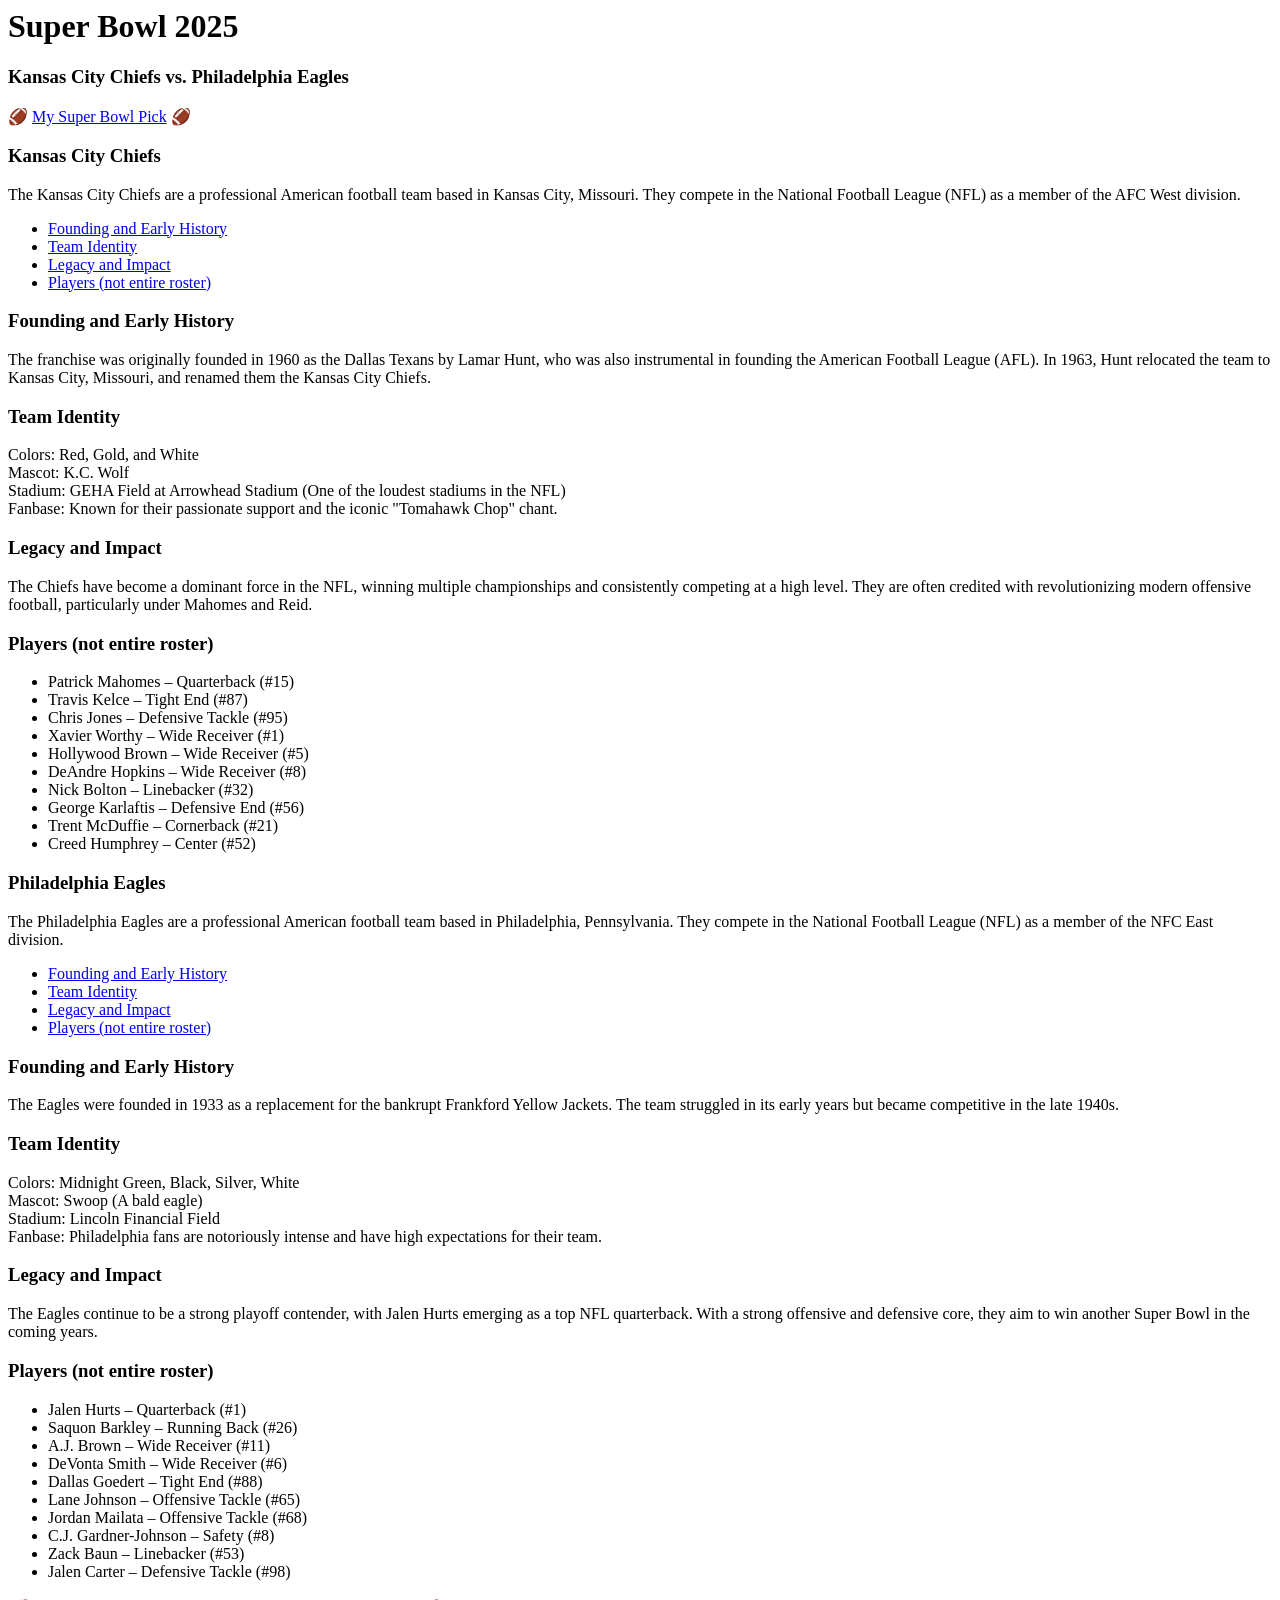
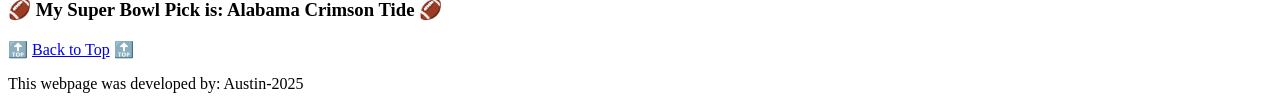
<file: index.html>
<html>
  <head>
    <title>Super Bowl 2025 Assignment</title>
  </head>
  <body>
    <!-- type your code here -->
    <h1 id="top">Super Bowl 2025</h1>

    <h3>Kansas City Chiefs vs. Philadelphia Eagles</h3>
    🏈 <a href="#super-bowl-pick">My Super Bowl Pick</a> 🏈


<h3>Kansas City Chiefs</h3>
<p>The Kansas City Chiefs are a professional American football team based in Kansas City, Missouri. They compete in the National Football League (NFL) as a member of the AFC West division.</p>

    <ul>
      <li><a href="#kansas-early-history">Founding and Early History</a></li>
      <li><a href="#kansas-team-identity">Team Identity</a></li>
      <li><a href="#kansas-legacy-impact">Legacy and Impact</a></li>
      <li><a href="#kansas-players">Players (not entire roster)</a></li>
    </ul>


    <h3 id="kansas-early-history">Founding and Early History</h3>
<p>The franchise was originally founded in 1960 as the Dallas Texans by Lamar Hunt, who was also instrumental in founding the American Football League (AFL).
In 1963, Hunt relocated the team to Kansas City, Missouri, and renamed them the Kansas City Chiefs. </p>


    <h3 id="kansas-team-identity">Team Identity</h3>
      <p>Colors: Red, Gold, and White<br>
Mascot: K.C. Wolf<br>
Stadium: GEHA Field at Arrowhead Stadium (One of the loudest stadiums in the NFL)<br>
Fanbase: Known for their passionate support and the iconic "Tomahawk Chop" chant.</p>

    <h3 id="kansas-legacy-impact">Legacy and Impact</h3>
<p>The Chiefs have become a dominant force in the NFL, winning multiple championships and consistently competing at a high level.
They are often credited with revolutionizing modern offensive football, particularly under Mahomes and Reid.</p>

    <h3 id="kansas-players">Players (not entire roster)</h3>
    <ul>
      <li>Patrick Mahomes – Quarterback (#15)</li>
      <li>Travis Kelce – Tight End (#87)</li>
      <li>Chris Jones – Defensive Tackle (#95)</li>
      <li>Xavier Worthy – Wide Receiver (#1)</li>
      <li>Hollywood Brown – Wide Receiver (#5)</li>
      <li>DeAndre Hopkins – Wide Receiver (#8)</li>
      <li>Nick Bolton – Linebacker (#32)</li>
      <li>George Karlaftis – Defensive End (#56)</li>
      <li>Trent McDuffie – Cornerback (#21)</li>
      <li>Creed Humphrey – Center (#52)</li>
    </ul>



    <h3>Philadelphia Eagles</h3>
<p>The Philadelphia Eagles are a professional American football team based in Philadelphia, Pennsylvania. They compete in the National Football League (NFL) as a member of the NFC East division.</p>

    <ul>
      <li><a href="#philly-early-history">Founding and Early History</a></li>
      <li><a href="#philly-team-identity">Team Identity</a></li>
      <li><a href="#philly-legacy-impact">Legacy and Impact</a></li>
      <li><a href="#philly-players">Players (not entire roster)</a></li>
    </ul>

    <h3 id="philly-early-history">Founding and Early History</h3>
<p>The Eagles were founded in 1933 as a replacement for the bankrupt Frankford Yellow Jackets.
  The team struggled in its early years but became competitive in the late 1940s.</p>

    <h3 id="philly-team-identity">Team Identity</h3>
<p>Colors: Midnight Green, Black, Silver, White<br>
Mascot: Swoop (A bald eagle)<br>
Stadium: Lincoln Financial Field<br>
  Fanbase: Philadelphia fans are notoriously intense and have high expectations for their team.</p>


    <h3 id="philly-legacy-impact">Legacy and Impact</h3>
<p>The Eagles continue to be a strong playoff contender, with Jalen Hurts emerging as a top NFL quarterback.
With a strong offensive and defensive core, they aim to win another Super Bowl in the coming years.</p>

    <h3 id="philly-players">Players (not entire roster)</h3>
    <ul>
      <li>Jalen Hurts – Quarterback (#1)</li>
      <li>Saquon Barkley – Running Back (#26)</li>
      <li>A.J. Brown – Wide Receiver (#11)</li>
      <li>DeVonta Smith – Wide Receiver (#6)</li>
      <li>Dallas Goedert – Tight End (#88)</li>
      <li>Lane Johnson – Offensive Tackle (#65)</li>
      <li>Jordan Mailata – Offensive Tackle (#68)</li>
      <li>C.J. Gardner-Johnson – Safety (#8)</li>
      <li>Zack Baun – Linebacker (#53)</li>
      <li>Jalen Carter – Defensive Tackle (#98)</li>
    </ul>

<!-- On the line below, type who you think will win the Super Bowl after the colon(:) -->
    <h3 id="super-bowl-pick">🏈 My Super Bowl Pick is: Alabama Crimson Tide 🏈</h3>  


    🔝 <a href="#top">Back to Top</a> 🔝 

    <!-- On the line below, replace the text YourFirstName-GraduationYear with Your First Name and the Year You Graduate All Saints -->
    <p>This webpage was developed by: Austin-2025</p>
    
  </body>
</html>
</file>
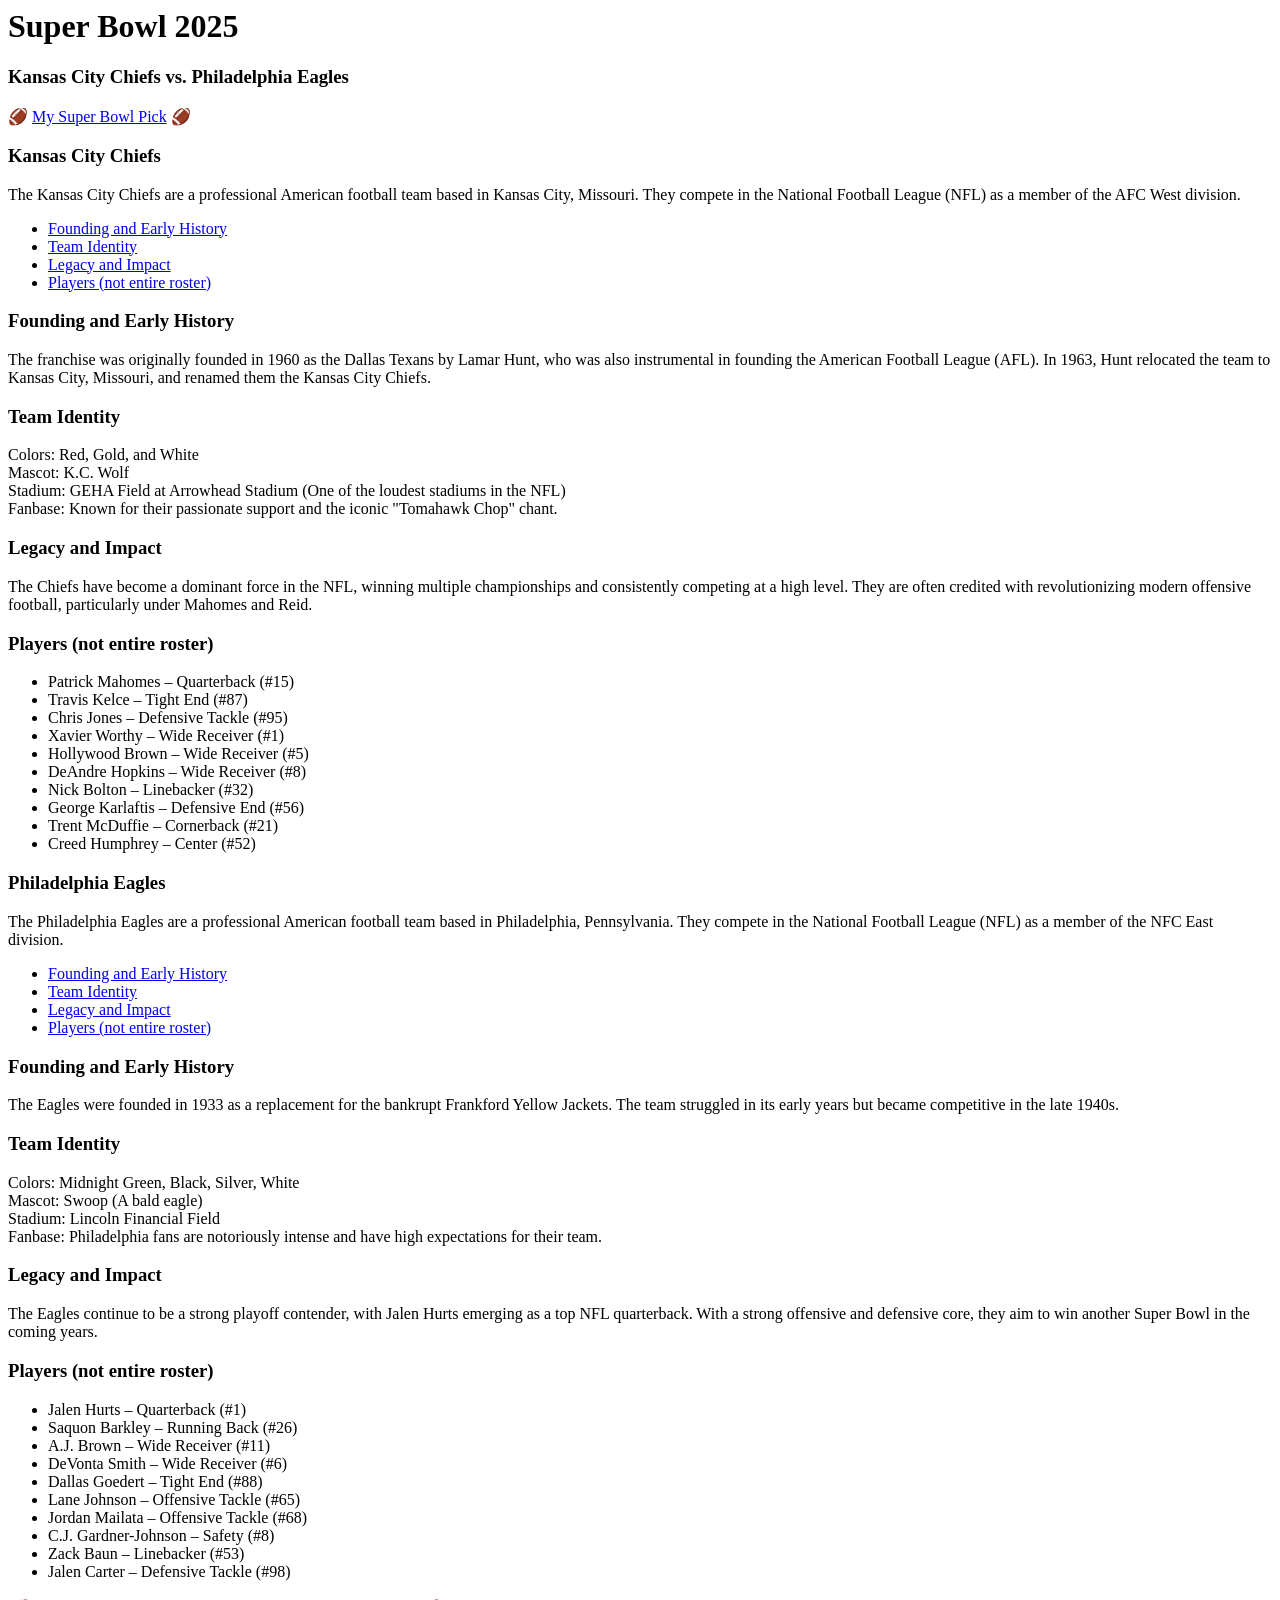
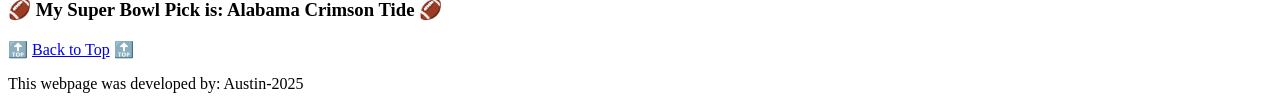
<file: no-css.html>
<html>
  <head>
    <title>Super Bowl 2025 Assignment</title>
  </head>
  <body>
    <!-- type your code here -->
    <h1 id="top">Super Bowl 2025</h1>

    <h3>Kansas City Chiefs vs. Philadelphia Eagles</h3>
    🏈 <a href="#super-bowl-pick">My Super Bowl Pick</a> 🏈


<h3>Kansas City Chiefs</h3>
<p>The Kansas City Chiefs are a professional American football team based in Kansas City, Missouri. They compete in the National Football League (NFL) as a member of the AFC West division.</p>

    <ul>
      <li><a href="#kansas-early-history">Founding and Early History</a></li>
      <li><a href="#kansas-team-identity">Team Identity</a></li>
      <li><a href="#kansas-legacy-impact">Legacy and Impact</a></li>
      <li><a href="#kansas-players">Players (not entire roster)</a></li>
    </ul>


    <h3 id="kansas-early-history">Founding and Early History</h3>
<p>The franchise was originally founded in 1960 as the Dallas Texans by Lamar Hunt, who was also instrumental in founding the American Football League (AFL).
In 1963, Hunt relocated the team to Kansas City, Missouri, and renamed them the Kansas City Chiefs. </p>


    <h3 id="kansas-team-identity">Team Identity</h3>
      <p>Colors: Red, Gold, and White<br>
Mascot: K.C. Wolf<br>
Stadium: GEHA Field at Arrowhead Stadium (One of the loudest stadiums in the NFL)<br>
Fanbase: Known for their passionate support and the iconic "Tomahawk Chop" chant.</p>

    <h3 id="kansas-legacy-impact">Legacy and Impact</h3>
<p>The Chiefs have become a dominant force in the NFL, winning multiple championships and consistently competing at a high level.
They are often credited with revolutionizing modern offensive football, particularly under Mahomes and Reid.</p>

    <h3 id="kansas-players">Players (not entire roster)</h3>
    <ul>
      <li>Patrick Mahomes – Quarterback (#15)</li>
      <li>Travis Kelce – Tight End (#87)</li>
      <li>Chris Jones – Defensive Tackle (#95)</li>
      <li>Xavier Worthy – Wide Receiver (#1)</li>
      <li>Hollywood Brown – Wide Receiver (#5)</li>
      <li>DeAndre Hopkins – Wide Receiver (#8)</li>
      <li>Nick Bolton – Linebacker (#32)</li>
      <li>George Karlaftis – Defensive End (#56)</li>
      <li>Trent McDuffie – Cornerback (#21)</li>
      <li>Creed Humphrey – Center (#52)</li>
    </ul>



    <h3>Philadelphia Eagles</h3>
<p>The Philadelphia Eagles are a professional American football team based in Philadelphia, Pennsylvania. They compete in the National Football League (NFL) as a member of the NFC East division.</p>

    <ul>
      <li><a href="#philly-early-history">Founding and Early History</a></li>
      <li><a href="#philly-team-identity">Team Identity</a></li>
      <li><a href="#philly-legacy-impact">Legacy and Impact</a></li>
      <li><a href="#philly-players">Players (not entire roster)</a></li>
    </ul>

    <h3 id="philly-early-history">Founding and Early History</h3>
<p>The Eagles were founded in 1933 as a replacement for the bankrupt Frankford Yellow Jackets.
  The team struggled in its early years but became competitive in the late 1940s.</p>

    <h3 id="philly-team-identity">Team Identity</h3>
<p>Colors: Midnight Green, Black, Silver, White<br>
Mascot: Swoop (A bald eagle)<br>
Stadium: Lincoln Financial Field<br>
  Fanbase: Philadelphia fans are notoriously intense and have high expectations for their team.</p>


    <h3 id="philly-legacy-impact">Legacy and Impact</h3>
<p>The Eagles continue to be a strong playoff contender, with Jalen Hurts emerging as a top NFL quarterback.
With a strong offensive and defensive core, they aim to win another Super Bowl in the coming years.</p>

    <h3 id="philly-players">Players (not entire roster)</h3>
    <ul>
      <li>Jalen Hurts – Quarterback (#1)</li>
      <li>Saquon Barkley – Running Back (#26)</li>
      <li>A.J. Brown – Wide Receiver (#11)</li>
      <li>DeVonta Smith – Wide Receiver (#6)</li>
      <li>Dallas Goedert – Tight End (#88)</li>
      <li>Lane Johnson – Offensive Tackle (#65)</li>
      <li>Jordan Mailata – Offensive Tackle (#68)</li>
      <li>C.J. Gardner-Johnson – Safety (#8)</li>
      <li>Zack Baun – Linebacker (#53)</li>
      <li>Jalen Carter – Defensive Tackle (#98)</li>
    </ul>

<!-- On the line below, type who you think will win the Super Bowl after the colon(:) -->
    <h3 id="super-bowl-pick">🏈 My Super Bowl Pick is: Alabama Crimson Tide 🏈</h3>  


    🔝 <a href="#top">Back to Top</a> 🔝

    <!-- On the line below, replace the text YourFirstName-GraduationYear with Your First Name and the Year You Graduate All Saints -->
    <p>This webpage was developed by: Austin-2025</p>
    
  </body>
</html>
</file>
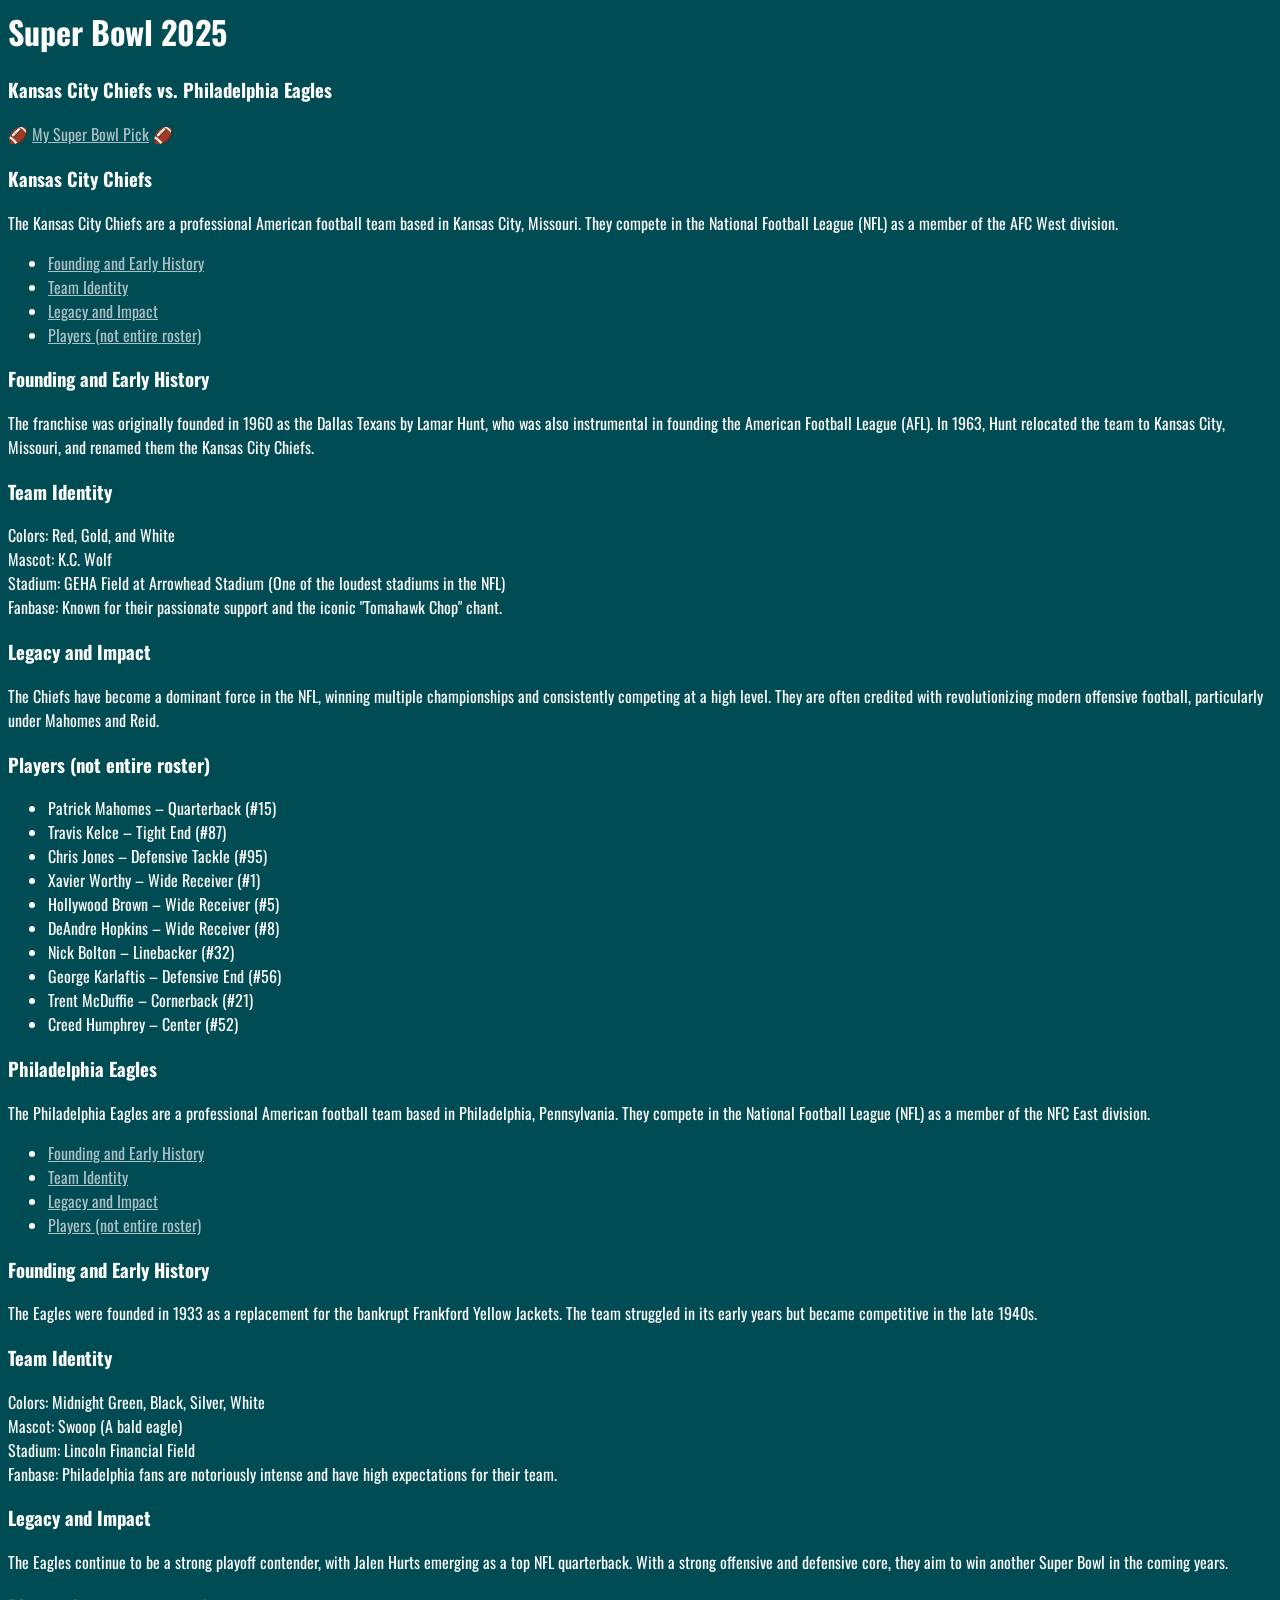
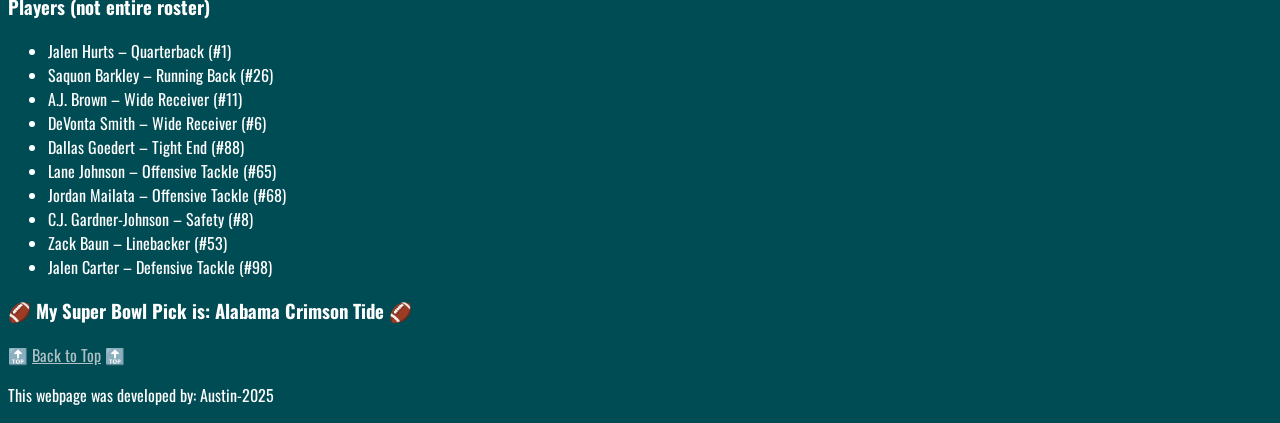
<file: yes-css.html>
<html>
  <head>
    <title>Super Bowl 2025 Assignment</title>
    
    <!-- Google Font -->
    <link href="https://fonts.googleapis.com/css2?family=Oswald:wght@400;700&display=swap" rel="stylesheet">
    <!-- Insert Stylesheet -->
    <link rel="stylesheet" href="style.css">

  </head>
  <body>
    <!-- type your code here -->
    <h1 id="top">Super Bowl 2025</h1>

    <h3>Kansas City Chiefs vs. Philadelphia Eagles</h3>
    🏈 <a href="#super-bowl-pick">My Super Bowl Pick</a> 🏈


<h3>Kansas City Chiefs</h3>
<p>The Kansas City Chiefs are a professional American football team based in Kansas City, Missouri. They compete in the National Football League (NFL) as a member of the AFC West division.</p>

    <ul>
      <li><a href="#kansas-early-history">Founding and Early History</a></li>
      <li><a href="#kansas-team-identity">Team Identity</a></li>
      <li><a href="#kansas-legacy-impact">Legacy and Impact</a></li>
      <li><a href="#kansas-players">Players (not entire roster)</a></li>
    </ul>


    <h3 id="kansas-early-history">Founding and Early History</h3>
<p>The franchise was originally founded in 1960 as the Dallas Texans by Lamar Hunt, who was also instrumental in founding the American Football League (AFL).
In 1963, Hunt relocated the team to Kansas City, Missouri, and renamed them the Kansas City Chiefs. </p>


    <h3 id="kansas-team-identity">Team Identity</h3>
      <p>Colors: Red, Gold, and White<br>
Mascot: K.C. Wolf<br>
Stadium: GEHA Field at Arrowhead Stadium (One of the loudest stadiums in the NFL)<br>
Fanbase: Known for their passionate support and the iconic "Tomahawk Chop" chant.</p>

    <h3 id="kansas-legacy-impact">Legacy and Impact</h3>
<p>The Chiefs have become a dominant force in the NFL, winning multiple championships and consistently competing at a high level.
They are often credited with revolutionizing modern offensive football, particularly under Mahomes and Reid.</p>

    <h3 id="kansas-players">Players (not entire roster)</h3>
    <ul>
      <li>Patrick Mahomes – Quarterback (#15)</li>
      <li>Travis Kelce – Tight End (#87)</li>
      <li>Chris Jones – Defensive Tackle (#95)</li>
      <li>Xavier Worthy – Wide Receiver (#1)</li>
      <li>Hollywood Brown – Wide Receiver (#5)</li>
      <li>DeAndre Hopkins – Wide Receiver (#8)</li>
      <li>Nick Bolton – Linebacker (#32)</li>
      <li>George Karlaftis – Defensive End (#56)</li>
      <li>Trent McDuffie – Cornerback (#21)</li>
      <li>Creed Humphrey – Center (#52)</li>
    </ul>



    <h3>Philadelphia Eagles</h3>
<p>The Philadelphia Eagles are a professional American football team based in Philadelphia, Pennsylvania. They compete in the National Football League (NFL) as a member of the NFC East division.</p>

    <ul>
      <li><a href="#philly-early-history">Founding and Early History</a></li>
      <li><a href="#philly-team-identity">Team Identity</a></li>
      <li><a href="#philly-legacy-impact">Legacy and Impact</a></li>
      <li><a href="#philly-players">Players (not entire roster)</a></li>
    </ul>

    <h3 id="philly-early-history">Founding and Early History</h3>
<p>The Eagles were founded in 1933 as a replacement for the bankrupt Frankford Yellow Jackets.
  The team struggled in its early years but became competitive in the late 1940s.</p>

    <h3 id="philly-team-identity">Team Identity</h3>
<p>Colors: Midnight Green, Black, Silver, White<br>
Mascot: Swoop (A bald eagle)<br>
Stadium: Lincoln Financial Field<br>
  Fanbase: Philadelphia fans are notoriously intense and have high expectations for their team.</p>


    <h3 id="philly-legacy-impact">Legacy and Impact</h3>
<p>The Eagles continue to be a strong playoff contender, with Jalen Hurts emerging as a top NFL quarterback.
With a strong offensive and defensive core, they aim to win another Super Bowl in the coming years.</p>

    <h3 id="philly-players">Players (not entire roster)</h3>
    <ul>
      <li>Jalen Hurts – Quarterback (#1)</li>
      <li>Saquon Barkley – Running Back (#26)</li>
      <li>A.J. Brown – Wide Receiver (#11)</li>
      <li>DeVonta Smith – Wide Receiver (#6)</li>
      <li>Dallas Goedert – Tight End (#88)</li>
      <li>Lane Johnson – Offensive Tackle (#65)</li>
      <li>Jordan Mailata – Offensive Tackle (#68)</li>
      <li>C.J. Gardner-Johnson – Safety (#8)</li>
      <li>Zack Baun – Linebacker (#53)</li>
      <li>Jalen Carter – Defensive Tackle (#98)</li>
    </ul>

<!-- On the line below, type who you think will win the Super Bowl after the colon(:) -->
    <h3 id="super-bowl-pick">🏈 My Super Bowl Pick is: Alabama Crimson Tide 🏈</h3>  


    🔝 <a href="#top">Back to Top</a> 🔝

    <!-- On the line below, replace the text YourFirstName-GraduationYear with Your First Name and the Year You Graduate All Saints -->
    <p>This webpage was developed by: Austin-2025</p>
    
  </body>
</html>
</file>
<file: style.css>
body {
  background-color: #004C54; /* Midnight Green */
  color: #FFFFFF; /* White for text readability */
}

header, footer {
  background-color: #000000; /* Black */
}

button {
  background-color: #A5ACAF; /* Silver (Jersey) */
  color: #004C54; /* Midnight Green */
}

a {
  color: #ACC0C6; /* Silver (Helmet) */
}

nav {
  background-color: #565A5C; /* Charcoal */
}

body {
  font-family: 'Oswald', sans-serif;
}

hr {
  border: 1px solid #A5ACAF; /* Silver (Jersey) */
}

a:hover {
  color: #A5ACAF; /* Silver (Jersey) */
}

button:hover {
  background-color: #565A5C; /* Charcoal */
}
</file>
